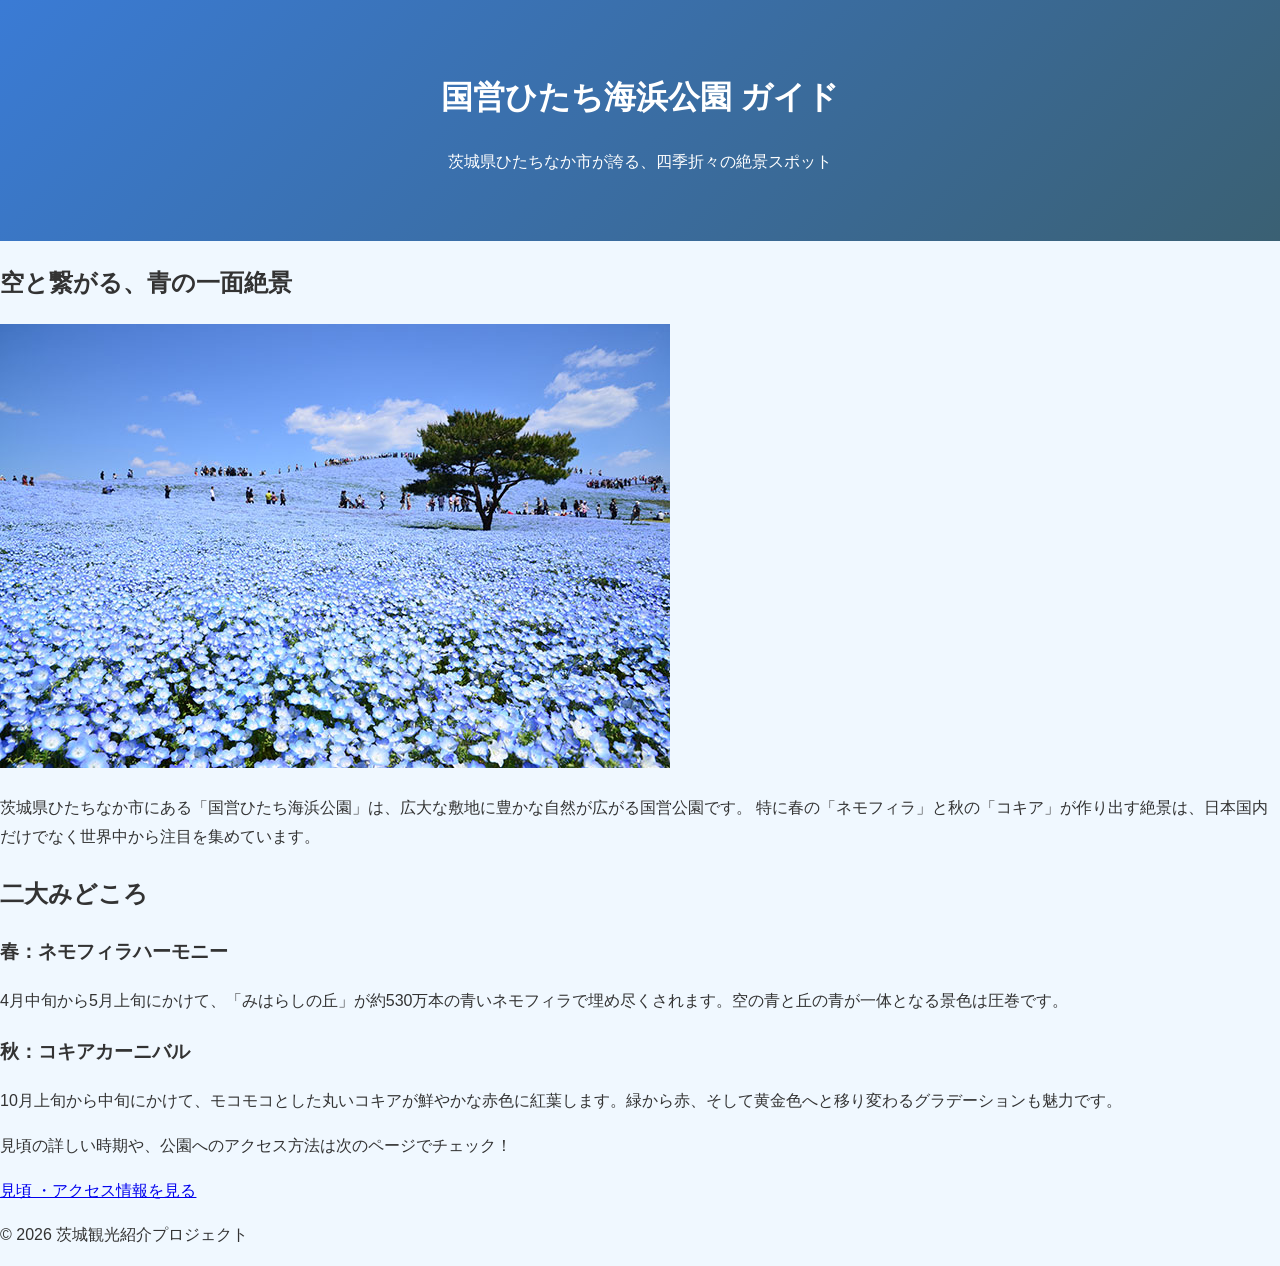
<file: index.html>
<!DOCTYPE html>
<html lang="ja">
<head>
    <meta charset="UTF-8">
    <meta name="viewport" content="width=device-width, initial-scale=1.0">
    <title>国営ひたち海浜公園の魅力</title>
    <!-- 共通のCSSファイルを読み込む -->
    <link rel="stylesheet" href="style.css">
</head>
<body>
<header>
        <div class="header-container">
            <h1>国営ひたち海浜公園 ガイド</h1>
            <p>茨城県ひたちなか市が誇る、四季折々の絶景スポット</p>
        </div>
    </header>
    <main>
        
        <!-- メインの大きな写真と紹介 -->
        <section class="hero-section">
            <h2>空と繋がる、青の一面絶景</h2>
            <!-- 【条件クリア：画像を使うこと】 -->
            <!-- ※手持ちの写真がある場合は、images/main.jpg などに書き換えてください -->
            <img src="image/nemophila.jpg"alt="ひたち海浜公園のネモフィラ" class="featured-img">
            <p class="introduction">
                茨城県ひたちなか市にある「国営ひたち海浜公園」は、広大な敷地に豊かな自然が広がる国営公園です。
                特に春の「ネモフィラ」と秋の「コキア」が作り出す絶景は、日本国内だけでなく世界中から注目を集めています。
            </p>
        </section>
        
<section class="highlights-section">
            <h2>二大みどころ</h2>
            
            <div class="grid-container">
                <div class="card">
                    <h3>春：ネモフィラハーモニー</h3>
                    <p>4月中旬から5月上旬にかけて、「みはらしの丘」が約530万本の青いネモフィラで埋め尽くされます。空の青と丘の青が一体となる景色は圧巻です。</p>
                </div>
                
                <div class="card">
                    <h3>秋：コキアカーニバル</h3>
                    <p>10月上旬から中旬にかけて、モコモコとした丸いコキアが鮮やかな赤色に紅葉します。緑から赤、そして黄金色へと移り変わるグラデーションも魅力です。</p>
                </div>
            </div>
        </section>
        <section class="navigation-section">
            <p>見頃の詳しい時期や、公園へのアクセス方法は次のページでチェック！</p>
            <!-- 【条件クリア：HTMLファイルをリンクさせること】 -->
            <a href="about.html" class="next-btn">見頃
              ・アクセス情報を見る</a>
        </section>
        </main>

    <!-- フッター部分 -->
    <footer>
        <p>&copy; 2026 茨城観光紹介プロジェクト</p>
    </footer>

</body>
</html>
</file>
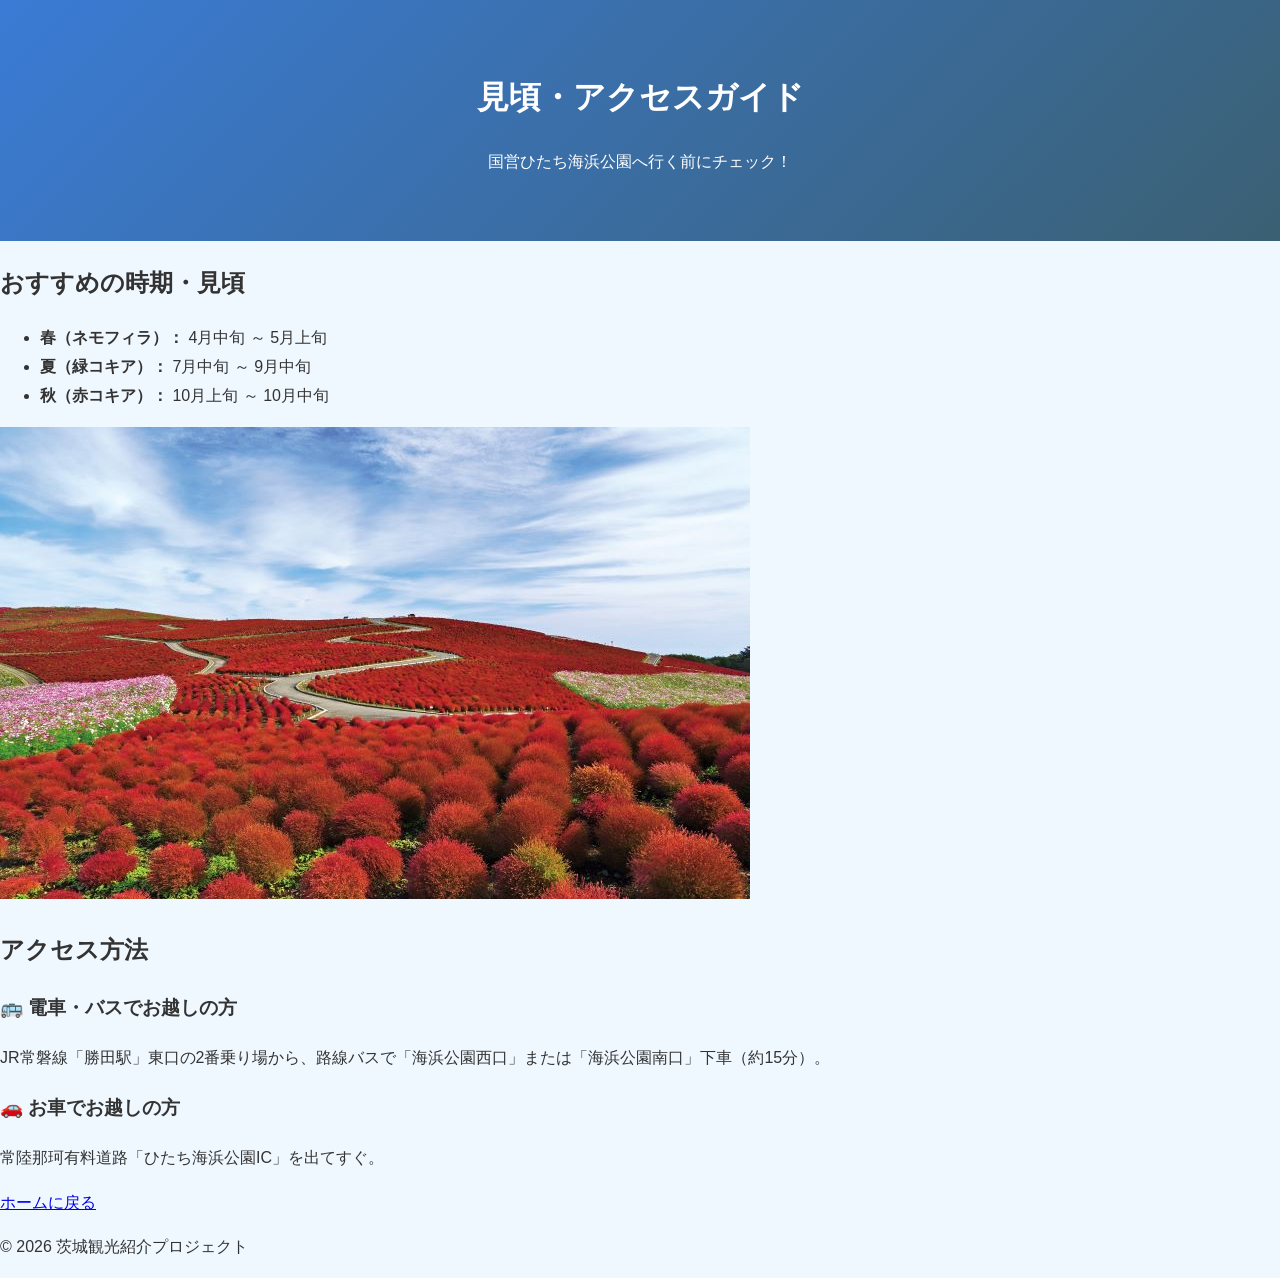
<file: about.html>
<!DOCTYPE html>
<html lang="ja">
<head>
    <meta charset="UTF-8">
    <meta name="viewport" content="width=device-width, initial-scale=1.0">
    <title>国営ひたち海浜公園 - 見頃とアクセス</title>
    <!-- index.htmlと同じCSSファイルを読み込みます -->
    <link rel="stylesheet" href="style.css">
</head>
<body>

    <!-- ヘッダー部分 -->
    <header>
        <div class="header-container">
            <h1>見頃・アクセスガイド</h1>
            <p>国営ひたち海浜公園へ行く前にチェック！</p>
        </div>
    </header>
    <main>
        
        <!-- 見頃の時期情報 -->
        <section class="info-section">
            <h2>おすすめの時期・見頃</h2>
            <ul class="schedule-list">
                <li><strong>春（ネモフィラ）：</strong> 4月中旬 ～ 5月上旬</li>
                <li><strong>夏（緑コキア）：</strong> 7月中旬 ～ 9月中旬</li>
                <li><strong>秋（赤コキア）：</strong> 10月上旬 ～ 10月中旬</li>
            </ul>
            <!-- 【条件クリア：2つ目の画像】 -->
            <!-- 好きな写真に変えられます -->
            <img src="image/kokia.jpg" alt="ひたち海浜公園のコキア" class="featured-img">
        </section>

<!-- アクセス情報 -->
        <section class="info-section">
            <h2>アクセス方法</h2>
            <div class="access-box">
                <h3>🚌 電車・バスでお越しの方</h3>
                <p>JR常磐線「勝田駅」東口の2番乗り場から、路線バスで「海浜公園西口」または「海浜公園南口」下車（約15分）。</p>
                
                <h3>🚗 お車でお越しの方</h3>
                <p>常陸那珂有料道路「ひたち海浜公園IC」を出てすぐ。</p>
            </div>
        </section>
<section class="navigation-section">
            <!-- 【条件クリア：HTMLファイルをリンクさせること】 -->
            <a href="index.html" class="back-btn">ホームに戻る</a>
        </section>

    </main>

    <!-- フッター部分 -->
    <footer>
        <p>&copy; 2026 茨城観光紹介プロジェクト</p>
    </footer>

</body>
</html>
</file>
<file: style.css>
body {
    font-family: 'Helvetica Neue', Arial, 'Hiragino Kaku Gothic ProN', sans-serif;
    line-height: 1.8;
    margin: 0;
    padding: 0;
    background-color: #f0f8ff; /* 淡いブルーの背景 */
    color: #333;
}
header {
    background: linear-gradient(135deg, #3a7bd5, #3a6073); /* 青系のグラデーション */
    color: white;
    text-align: center;
    padding: 3rem 1rem;
  header h1 {
    margin: 0;
    font-size: 2.2rem;
    letter-spacing: 1px;
}
  header p {
    margin: 0.5rem 0 0 0;
    opacity: 0.9;
}
  main {
    max-width: 900px;
    margin: 2rem auto;
    padding: 0 1rem;
  }
  section {
    background: white;
    padding: 2.5rem;
    margin-bottom: 2rem;
    border-radius: 12px;
    box-shadow: 0 4px 15px rgba(0,0,0,0.05);
}
  h2 {
    color: #2c3e50;
    position: relative;
    padding-bottom: 0.5rem;
    margin-top: 0;
    h2::after {
    content: '';
    position: absolute;
    left: 0;
    bottom: 0;
    width: 60px;
    height: 3px;
    background-color: #3a7bd5;
      featured-img {
    width: 100%;
    height: auto;
    border-radius: 8px;
    margin: 1.5rem 0;
}
      introduction {
    font-size: 1.1rem;
    text-align: justify;
}
      grid-container {
    display: grid;
    grid-template-columns: 1fr 1fr;
    gap: 1.5rem;
    margin-top: 1.5rem;
        card {
    background: #fdfdfd;
    padding: 1.5rem;
    border-left: 4px solid #3a7bd5;
    border-radius: 4px;
          
          card h3 {
    margin-top: 0;
    color: #3a7bd5;
            navigation-section {
    text-align: center;
    background: #e6f2ff;
    border: 1px solid #b3d7ff
              next-btn {
    display: inline-block;
    background-color: #ff7675; /* 目立つようにアクセントにピンク/赤系 */
    color: white;
    padding: 1rem 2.5rem;
    text-decoration: none;
    font-weight: bold;
    border-radius: 30px;
    box-shadow: 0 4px 10px rgba(255, 118, 117, 0.4);
    transition: all 0.3s ease;
}
            next-btn:hover {
    background-color: #ee5253;
    transform: translateY(-2px);
    box-shadow: 0 6px 15px rgba(255, 118, 117, 0.6);
}
      footer {
    text-align: center;
    padding: 1.5rem;
    background-color: #2c3e50;
    color: white;
    font-size: 0.9rem;
        @media (max-width: 600px) {
    .grid-container {
        grid-template-columns: 1fr;
    }
}
</file>
